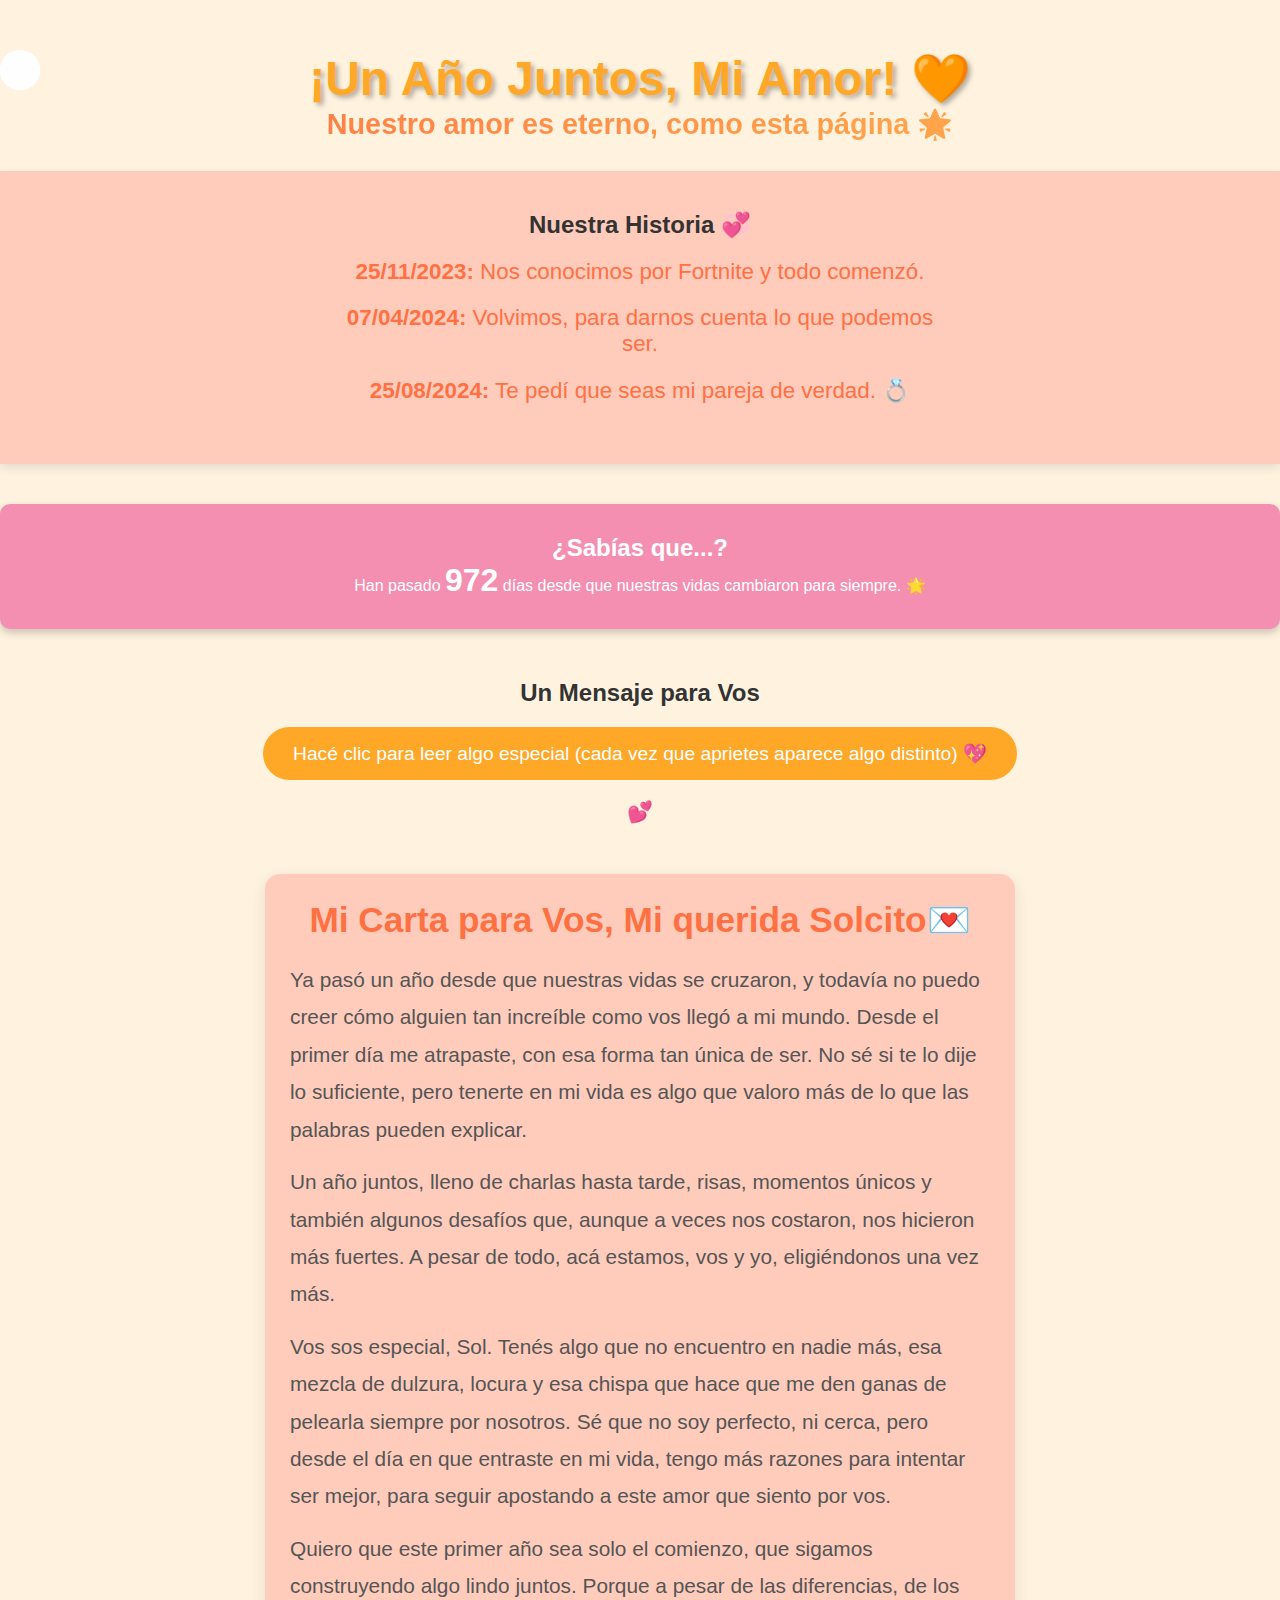
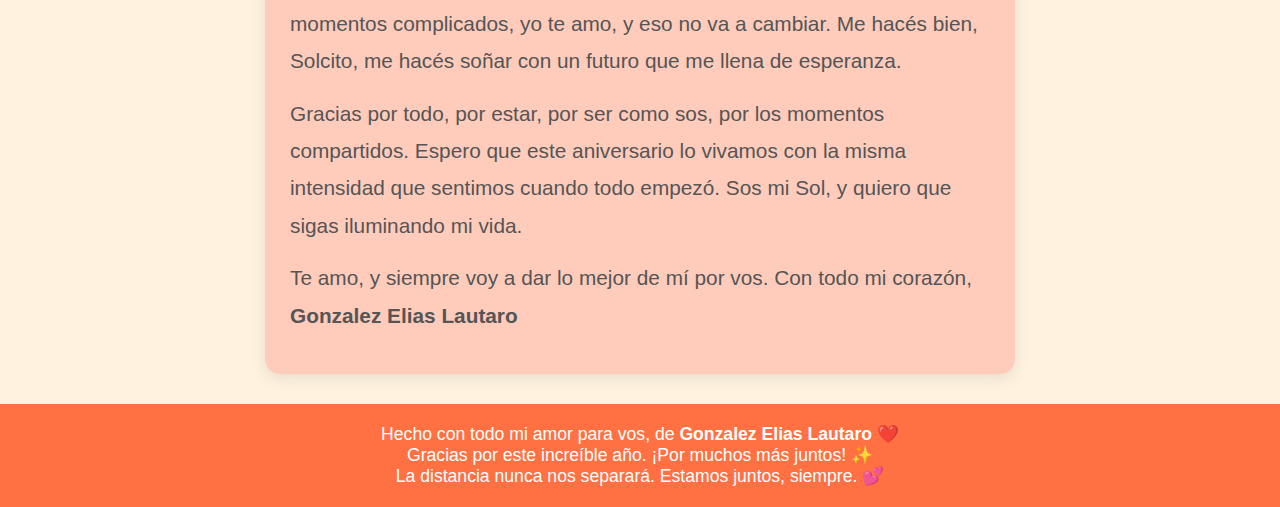
<file: index.html>
<!DOCTYPE html>
<html lang="es">
<head>
    <meta charset="UTF-8">
    <meta name="viewport" content="width=device-width, initial-scale=1.0">
    <title>Un Año Juntos</title>
    <link rel="stylesheet" href="styles.css">
</head>
<body>
    <div id="burbujas">
        <span></span><span></span><span></span><span></span><span></span>
        <span></span><span></span><span></span><span></span><span></span>
    </div>

    <header class="header">
        <h1>¡Un Año Juntos, Mi Amor! 🧡</h1>
        <h2 class="texto-gradiente">Nuestro amor es eterno, como esta página 🌟</h2>
    </header>

    <section class="cronologia">
        <h2>Nuestra Historia 💞</h2>
        <ul>
            <li><strong>25/11/2023:</strong> Nos conocimos por Fortnite y todo comenzó.</li>
            <li><strong>07/04/2024:</strong> Volvimos, para darnos cuenta lo que podemos ser.</li>
            <li><strong>25/08/2024:</strong> Te pedí que seas mi pareja de verdad. 💍</li>
        </ul>
    </section>
    
    <section class="contador">
        <h2>¿Sabías que...?</h2>
        <p id="contador-dias">Han pasado <span id="dias"></span> días desde que nuestras vidas cambiaron para siempre. 🌟</p>
    </section>

    <section class="frases">
        <h2>Un Mensaje para Vos</h2>
        <button onclick="mostrarFrase()">Hacé clic para leer algo especial (cada vez que aprietes aparece algo distinto) 💖</button>
        <p id="frase-mensaje">💕</p>
    </section>

    <section class="carta">
        <h2>Mi Carta para Vos, Mi querida Solcito💌</h2>
        <p>Ya pasó un año desde que nuestras vidas se cruzaron, y todavía no puedo creer cómo alguien tan increíble como vos llegó a mi mundo. Desde el primer día me atrapaste, con esa forma tan única de ser. No sé si te lo dije lo suficiente, pero tenerte en mi vida es algo que valoro más de lo que las palabras pueden explicar.</p>
        <p>Un año juntos, lleno de charlas hasta tarde, risas, momentos únicos y también algunos desafíos que, aunque a veces nos costaron, nos hicieron más fuertes. A pesar de todo, acá estamos, vos y yo, eligiéndonos una vez más.</p>
        <p>Vos sos especial, Sol. Tenés algo que no encuentro en nadie más, esa mezcla de dulzura, locura y esa chispa que hace que me den ganas de pelearla siempre por nosotros. Sé que no soy perfecto, ni cerca, pero desde el día en que entraste en mi vida, tengo más razones para intentar ser mejor, para seguir apostando a este amor que siento por vos.</p>
        <p>Quiero que este primer año sea solo el comienzo, que sigamos construyendo algo lindo juntos. Porque a pesar de las diferencias, de los momentos complicados, yo te amo, y eso no va a cambiar. Me hacés bien, Solcito, me hacés soñar con un futuro que me llena de esperanza.</p>
        <p>Gracias por todo, por estar, por ser como sos, por los momentos compartidos. Espero que este aniversario lo vivamos con la misma intensidad que sentimos cuando todo empezó. Sos mi Sol, y quiero que sigas iluminando mi vida.</p>
        <p>Te amo, y siempre voy a dar lo mejor de mí por vos. Con todo mi corazón, <strong>Gonzalez Elias Lautaro</strong></p>
    </section>

    <!--
    <div class="btn-container">
        <a href="regalo.html" class="btn-regalo">
            Descubrí tu regalo, beba <span>❤️</span>
        </a>
        
    </div> -->

    <!-- Js -->
    <script>
        function calcularDias() {
            const inicio = new Date("2023-11-25");
            const hoy = new Date();
            const diferencia = Math.floor((hoy - inicio) / (1000 * 60 * 60 * 24));
            document.getElementById("dias").textContent = diferencia;
        }
        calcularDias();

        function mostrarFrase() {
            const frases = [
                "Sos lo mejor que me pasó en la vida. ❤️",
                "Te amo más de lo que imaginás. 🌟",
                "Cada día a tu lado es un regalo. 🎁",
                "Gracias por ser mi persona favorita. 🧡",
                "Nunca me cansaré de amarte. 💖"
            ];
            const indice = Math.floor(Math.random() * frases.length);
            document.getElementById("frase-mensaje").textContent = frases[indice];
        }
    </script>

    <footer>
        <p>Hecho con todo mi amor para vos, de <strong>Gonzalez Elias Lautaro</strong> ❤️</p>
        <p>Gracias por este increíble año. ¡Por muchos más juntos! ✨</p>
        <p>La distancia nunca nos separará. Estamos juntos, siempre. 💕</p>
    </footer>
</body>
</html>
</file>
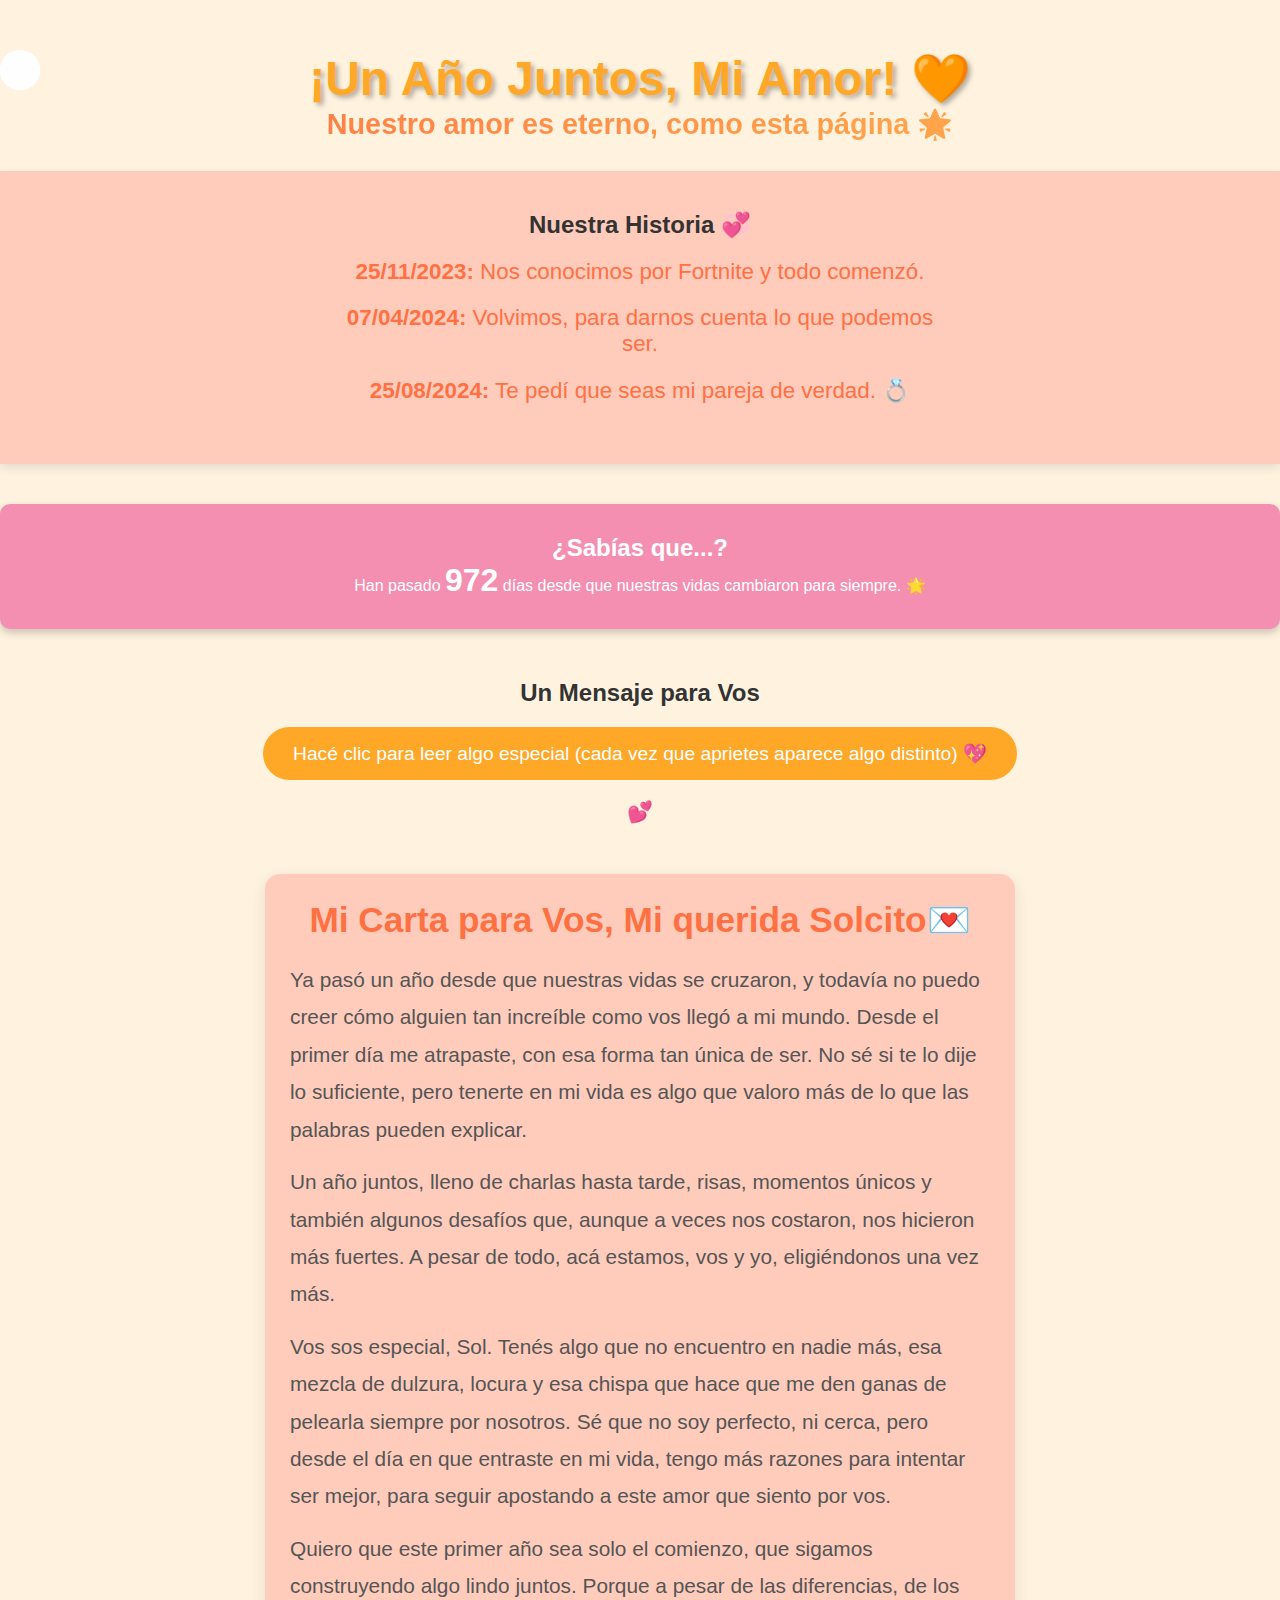
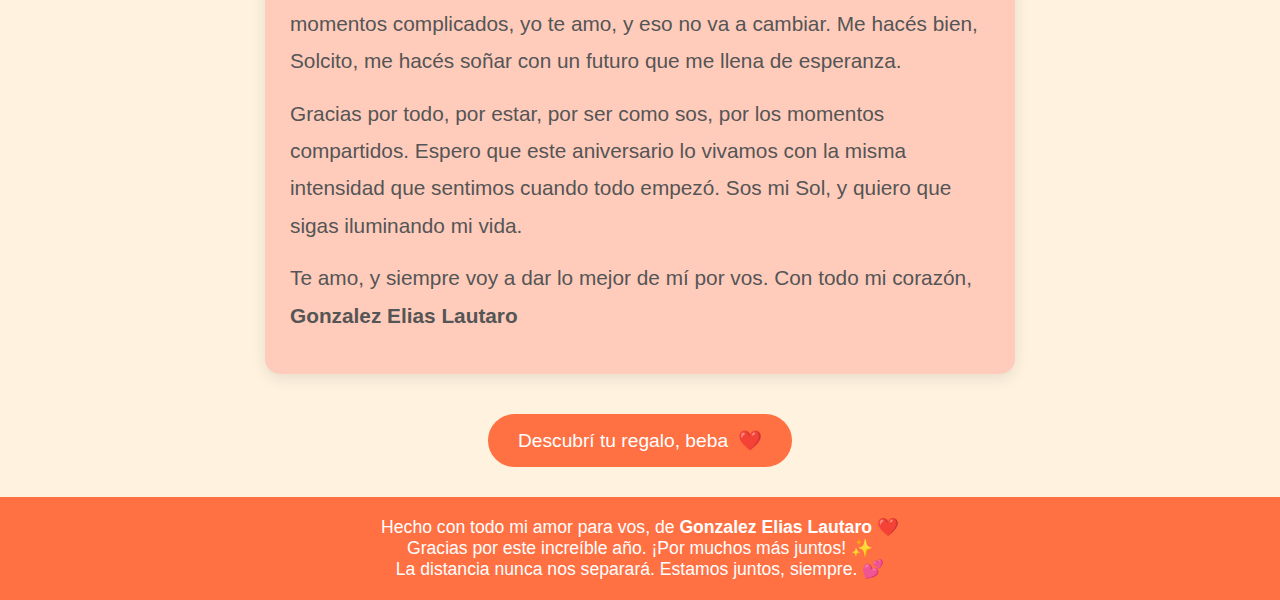
<file: Proyecto Sol/index.html>
<!DOCTYPE html>
<html lang="es">
<head>
    <meta charset="UTF-8">
    <meta name="viewport" content="width=device-width, initial-scale=1.0">
    <title>Un Año Juntos</title>
    <link rel="stylesheet" href="styles.css">
</head>
<body>
    <!-- Fondo decorativo con burbujas -->
    <div id="burbujas">
        <span></span><span></span><span></span><span></span><span></span>
        <span></span><span></span><span></span><span></span><span></span>
    </div>

    <!-- Título principal -->
    <header class="header">
        <h1>¡Un Año Juntos, Mi Amor! 🧡</h1>
        <h2 class="texto-gradiente">Nuestro amor es eterno, como esta página 🌟</h2>
    </header>

    <!-- Cronología interactiva -->
    <section class="cronologia">
        <h2>Nuestra Historia 💞</h2>
        <ul>
            <li><strong>25/11/2023:</strong> Nos conocimos por Fortnite y todo comenzó.</li>
            <li><strong>07/04/2024:</strong> Volvimos, para darnos cuenta lo que podemos ser.</li>
            <li><strong>25/08/2024:</strong> Te pedí que seas mi pareja de verdad. 💍</li>
        </ul>
    </section>

    <!-- Contador de días juntos -->
    <section class="contador">
        <h2>¿Sabías que...?</h2>
        <p id="contador-dias">Han pasado <span id="dias"></span> días desde que nuestras vidas cambiaron para siempre. 🌟</p>
    </section>

    <!-- Mensajes románticos aleatorios -->
    <section class="frases">
        <h2>Un Mensaje para Vos</h2>
        <button onclick="mostrarFrase()">Hacé clic para leer algo especial (cada vez que aprietes aparece algo distinto) 💖</button>
        <p id="frase-mensaje">💕</p>
    </section>

    <!-- Carta de amor -->
    <section class="carta">
        <h2>Mi Carta para Vos, Mi querida Solcito💌</h2>
        <p>Ya pasó un año desde que nuestras vidas se cruzaron, y todavía no puedo creer cómo alguien tan increíble como vos llegó a mi mundo. Desde el primer día me atrapaste, con esa forma tan única de ser. No sé si te lo dije lo suficiente, pero tenerte en mi vida es algo que valoro más de lo que las palabras pueden explicar.</p>
        <p>Un año juntos, lleno de charlas hasta tarde, risas, momentos únicos y también algunos desafíos que, aunque a veces nos costaron, nos hicieron más fuertes. A pesar de todo, acá estamos, vos y yo, eligiéndonos una vez más.</p>
        <p>Vos sos especial, Sol. Tenés algo que no encuentro en nadie más, esa mezcla de dulzura, locura y esa chispa que hace que me den ganas de pelearla siempre por nosotros. Sé que no soy perfecto, ni cerca, pero desde el día en que entraste en mi vida, tengo más razones para intentar ser mejor, para seguir apostando a este amor que siento por vos.</p>
        <p>Quiero que este primer año sea solo el comienzo, que sigamos construyendo algo lindo juntos. Porque a pesar de las diferencias, de los momentos complicados, yo te amo, y eso no va a cambiar. Me hacés bien, Solcito, me hacés soñar con un futuro que me llena de esperanza.</p>
        <p>Gracias por todo, por estar, por ser como sos, por los momentos compartidos. Espero que este aniversario lo vivamos con la misma intensidad que sentimos cuando todo empezó. Sos mi Sol, y quiero que sigas iluminando mi vida.</p>
        <p>Te amo, y siempre voy a dar lo mejor de mí por vos. Con todo mi corazón, <strong>Gonzalez Elias Lautaro</strong></p>
    </section>

    <!-- Botón para descubrir el regalo -->
    <div class="btn-container">
        <a href="regalo.html" class="btn-regalo">
            Descubrí tu regalo, beba <span>❤️</span>
        </a>
        
    </div>

    <!-- Script -->
    <script>
        // Contador de días
        function calcularDias() {
            const inicio = new Date("2023-11-25");
            const hoy = new Date();
            const diferencia = Math.floor((hoy - inicio) / (1000 * 60 * 60 * 24));
            document.getElementById("dias").textContent = diferencia;
        }
        calcularDias();

        // Frases románticas aleatorias
        function mostrarFrase() {
            const frases = [
                "Sos lo mejor que me pasó en la vida. ❤️",
                "Te amo más de lo que imaginás. 🌟",
                "Cada día a tu lado es un regalo. 🎁",
                "Gracias por ser mi persona favorita. 🧡",
                "Nunca me cansaré de amarte. 💖"
            ];
            const indice = Math.floor(Math.random() * frases.length);
            document.getElementById("frase-mensaje").textContent = frases[indice];
        }
    </script>

    <!-- Footer -->
    <footer>
        <p>Hecho con todo mi amor para vos, de <strong>Gonzalez Elias Lautaro</strong> ❤️</p>
        <p>Gracias por este increíble año. ¡Por muchos más juntos! ✨</p>
        <p>La distancia nunca nos separará. Estamos juntos, siempre. 💕</p>
    </footer>
</body>
</html>
</file>
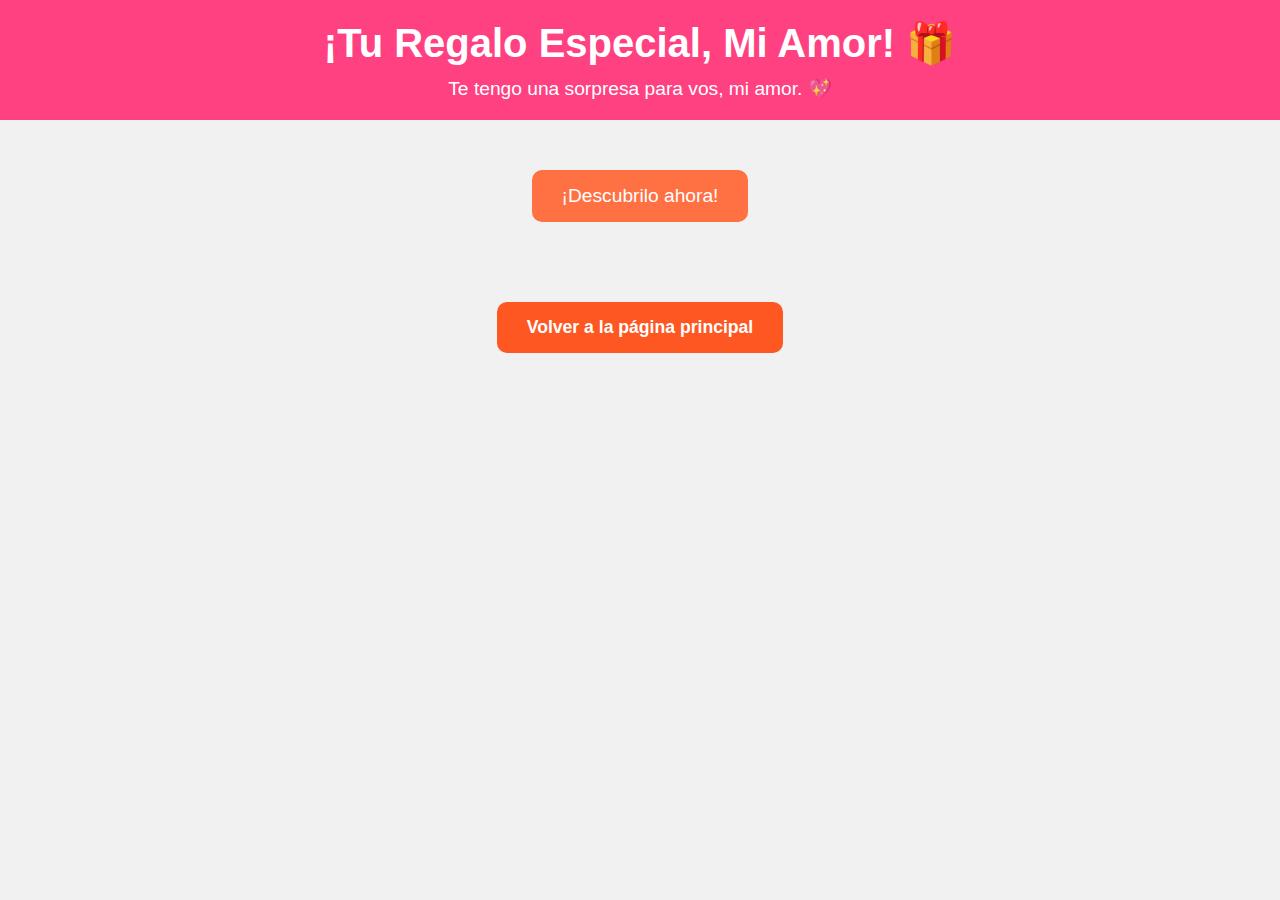
<file: Proyecto Sol/regalo.html>
<!DOCTYPE html>
<html lang="es">
<head>
    <meta charset="UTF-8">
    <meta name="viewport" content="width=device-width, initial-scale=1.0">
    <title>Tu Regalo Especial</title>
    <link rel="stylesheet" href="regalo.css">
</head>
<body>

    <!-- Header de la página -->
    <header>
        <h1>¡Tu Regalo Especial, Mi Amor! 🎁</h1>
        <p>Te tengo una sorpresa para vos, mi amor. 💖</p>
    </header>

    <!-- Sección del regalo -->
    <section class="regalo">
        <button class="revelar-btn" onclick="mostrarRegalo()">¡Descubrilo ahora!</button>
        <div id="mensaje-regalo" class="mensaje-regalo">
            <p>¡Felices 1 Año Juntos! Te amo muchísimo, y acá te dejo un código de regalo de Roblox: <strong>ABCD-1234</strong></p>
            <button class="cerrar-btn" onclick="cerrarRegalo()">Cerrar</button>
        </div>
    </section>

    <!-- Botón para regresar a la página principal -->
    <footer>
        <button class="volver-btn" onclick="window.location.href='index.html'">Volver a la página principal</button>
    </footer>

    <script>
        // Función para mostrar el regalo
        function mostrarRegalo() {
            document.getElementById("mensaje-regalo").style.display = "block";
        }

        // Función para cerrar el mensaje del regalo
        function cerrarRegalo() {
            document.getElementById("mensaje-regalo").style.display = "none";
        }
    </script>

</body>
</html>
</file>
<file: styles.css>
body {
    font-family: Arial, sans-serif;
    margin: 0;
    padding: 0;
    color: #333;
    background: #fff3e0;
    overflow-x: hidden;
}

h1, h2, p {
    margin: 0;
}

h1 {
    font-size: 3em;
    color: #ffa726;
    text-align: center;
    margin-top: 50px;
    text-shadow: 3px 3px 5px rgba(0, 0, 0, 0.3);
    animation: fadeIn 2s ease-out;
}

h2.texto-gradiente {
    background: linear-gradient(to right, #ff7043, #ffb74d);
    -webkit-background-clip: text;
    color: transparent;
    text-align: center;
    font-size: 1.8em;
    margin-bottom: 30px;
    animation: fadeIn 2s ease-out;
}

@keyframes fadeIn {
    from {
        opacity: 0;
        transform: translateY(-50px);
    }
    to {
        opacity: 1;
        transform: translateY(0);
    }
}

#burbujas span {
    position: absolute;
    display: block;
    width: 40px;
    height: 40px;
    background: rgba(255, 255, 255, 0.4);
    border-radius: 50%;
    animation: burbujas 25s infinite;
}

#burbujas span:nth-child(odd) {
    animation-duration: 20s;
}

@keyframes burbujas {
    0% {
        transform: translateY(0) scale(1);
    }
    100% {
        transform: translateY(-1000px) scale(0.5);
    }
}

.cronologia {
    background-color: #ffccbc;
    padding: 40px 0;
    text-align: center;
    box-shadow: 0 4px 10px rgba(0, 0, 0, 0.1);
    margin-bottom: 40px;
}

.cronologia ul {
    list-style-type: none;
    padding: 0;
    margin: 0 auto;
    max-width: 600px;
}

.cronologia li {
    margin: 20px 0;
    font-size: 1.4em;
    color: #ff7043;
    transition: color 0.3s ease;
}

.cronologia li:hover {
    color: #ffb74d;
}

.contador {
    background: #f48fb1;
    padding: 30px 20px;
    color: white;
    text-align: center;
    border-radius: 10px;
    box-shadow: 0 4px 8px rgba(0, 0, 0, 0.2);
}

#contador-dias span {
    font-weight: bold;
    font-size: 2em;
    color: #fff;
}

.frases {
    text-align: center;
    margin: 50px 0;
}

.frases button {
    padding: 15px 30px;
    background: #ffa726;
    color: white;
    border: none;
    border-radius: 50px;
    cursor: pointer;
    font-size: 1.2em;
    transition: background 0.3s, transform 0.3s;
    margin-top: 20px;
}

.frases button:hover {
    background: #ff7043;
    transform: scale(1.05);
}

.frases p {
    font-size: 1.3em;
    color: #ff7043;
    margin-top: 20px;
    font-weight: bold;
    display: block;
    text-align: center;
    margin-left: auto;
    margin-right: auto;
}

.carta {
    background-color: #ffccbc;
    padding: 25px;
    margin: 30px auto;
    width: 80%;
    max-width: 700px;
    border-radius: 15px;
    box-shadow: 0 4px 15px rgba(0, 0, 0, 0.1);
    animation: fadeIn 2s ease-out;
}

.carta h2 {
    color: #ff7043;
    font-size: 2.2em;
    margin-bottom: 20px;
    text-align: center;
}

.carta p {
    font-size: 1.3em;
    line-height: 1.8;
    color: #555;
    margin-bottom: 15px;
}

.btn-regalo {
    display: inline-block;
    background-color: #ff7043;
    color: white;
    padding: 15px 30px;
    text-align: center;
    border-radius: 50px;
    text-decoration: none;
    font-size: 1.2em;
    transition: background 0.3s, transform 0.3s;
    margin: 0 auto; 
    display: flex;
    align-items: center;
    justify-content: center;
    width: fit-content;
    margin-top: 40px;
    animation: fadeIn 2s ease-out;
}

.btn-regalo span {
    display: inline-block;
    margin-left: 10px;
}

.btn-regalo:hover {
    background-color: #ffb74d;
    transform: scale(1.05);
}


footer {
    background-color: #ff7043;
    color: white;
    padding: 20px;
    text-align: center;
    font-size: 1.1em;
    margin-top: 30px;
}

@media screen and (max-width: 768px) {
    h1 {
        font-size: 2.5em;
    }

    .btn-regalo {
        font-size: 1em;
        padding: 12px 25px;
    }

    .carta {
        width: 90%;
    }

    .frases button {
        font-size: 1em;
        padding: 12px 25px;
    }

    .frases p {
        font-size: 1.1em;
    }

    .cronologia ul {
        padding: 0;
        margin: 0 auto;
        max-width: 100%;
    }
}
</file>
<file: Proyecto Sol/styles.css>
/* General */
body {
    font-family: Arial, sans-serif;
    margin: 0;
    padding: 0;
    color: #333;
    background: #fff3e0;
    overflow-x: hidden;
}

h1, h2, p {
    margin: 0;
}

h1 {
    font-size: 3em;
    color: #ffa726;
    text-align: center;
    margin-top: 50px;
    text-shadow: 3px 3px 5px rgba(0, 0, 0, 0.3);
    animation: fadeIn 2s ease-out;
}

h2.texto-gradiente {
    background: linear-gradient(to right, #ff7043, #ffb74d);
    -webkit-background-clip: text;
    color: transparent;
    text-align: center;
    font-size: 1.8em;
    margin-bottom: 30px;
    animation: fadeIn 2s ease-out;
}

@keyframes fadeIn {
    from {
        opacity: 0;
        transform: translateY(-50px);
    }
    to {
        opacity: 1;
        transform: translateY(0);
    }
}

/* Fondo con burbujas */
#burbujas span {
    position: absolute;
    display: block;
    width: 40px;
    height: 40px;
    background: rgba(255, 255, 255, 0.4);
    border-radius: 50%;
    animation: burbujas 25s infinite;
}

#burbujas span:nth-child(odd) {
    animation-duration: 20s;
}

@keyframes burbujas {
    0% {
        transform: translateY(0) scale(1);
    }
    100% {
        transform: translateY(-1000px) scale(0.5);
    }
}

/* Cronología */
.cronologia {
    background-color: #ffccbc;
    padding: 40px 0;
    text-align: center;
    box-shadow: 0 4px 10px rgba(0, 0, 0, 0.1);
    margin-bottom: 40px;
}

.cronologia ul {
    list-style-type: none;
    padding: 0;
    margin: 0 auto;
    max-width: 600px;
}

.cronologia li {
    margin: 20px 0;
    font-size: 1.4em;
    color: #ff7043;
    transition: color 0.3s ease;
}

.cronologia li:hover {
    color: #ffb74d;
}

/* Contador */
.contador {
    background: #f48fb1;
    padding: 30px 20px;
    color: white;
    text-align: center;
    border-radius: 10px;
    box-shadow: 0 4px 8px rgba(0, 0, 0, 0.2);
}

#contador-dias span {
    font-weight: bold;
    font-size: 2em;
    color: #fff;
}

/* Frases */
.frases {
    text-align: center;
    margin: 50px 0;
}

.frases button {
    padding: 15px 30px;
    background: #ffa726;
    color: white;
    border: none;
    border-radius: 50px;
    cursor: pointer;
    font-size: 1.2em;
    transition: background 0.3s, transform 0.3s;
    margin-top: 20px; /* Espaciado entre el texto y el botón */
}

.frases button:hover {
    background: #ff7043;
    transform: scale(1.05);
}

.frases p {
    font-size: 1.3em;
    color: #ff7043;
    margin-top: 20px;
    font-weight: bold;
    display: block;
    text-align: center; /* Asegura que esté centrado */
    margin-left: auto;
    margin-right: auto;
}

/* Estilo de la carta */
.carta {
    background-color: #ffccbc;
    padding: 25px;
    margin: 30px auto;
    width: 80%;
    max-width: 700px;
    border-radius: 15px;
    box-shadow: 0 4px 15px rgba(0, 0, 0, 0.1);
    animation: fadeIn 2s ease-out;
}

.carta h2 {
    color: #ff7043;
    font-size: 2.2em;
    margin-bottom: 20px;
    text-align: center;
}

.carta p {
    font-size: 1.3em;
    line-height: 1.8;
    color: #555;
    margin-bottom: 15px;
}

/* Botón de regalo */
.btn-regalo {
    display: inline-block;
    background-color: #ff7043;
    color: white;
    padding: 15px 30px;
    text-align: center;
    border-radius: 50px;
    text-decoration: none;
    font-size: 1.2em;
    transition: background 0.3s, transform 0.3s;
    margin: 0 auto; /* Esto centrará el enlace */
    display: flex;
    align-items: center;
    justify-content: center;
    width: fit-content; /* Asegura que el botón mantenga el tamaño definido */
    margin-top: 40px; /* Ajusta la separación según necesites */
    animation: fadeIn 2s ease-out;
}

.btn-regalo span {
    display: inline-block;
    margin-left: 10px; /* Para que el corazón esté separado del texto */
}

.btn-regalo:hover {
    background-color: #ffb74d;
    transform: scale(1.05);
}

/* Footer */
footer {
    background-color: #ff7043;
    color: white;
    padding: 20px;
    text-align: center;
    font-size: 1.1em;
    margin-top: 30px;
}

/* Media Queries - Responsividad para móviles */
@media screen and (max-width: 768px) {
    h1 {
        font-size: 2.5em; /* Reducir el tamaño del título en pantallas más pequeñas */
    }

    .btn-regalo {
        font-size: 1em; /* Reducir el tamaño del texto en el botón */
        padding: 12px 25px; /* Ajustar el tamaño del botón */
    }

    .carta {
        width: 90%; /* Hacer la carta más pequeña en pantallas más pequeñas */
    }

    .frases button {
        font-size: 1em; /* Ajustar tamaño del texto del botón */
        padding: 12px 25px;
    }

    .frases p {
        font-size: 1.1em; /* Reducir el tamaño de las frases */
    }

    /* Asegurar que la cronología también se vea bien */
    .cronologia ul {
        padding: 0;
        margin: 0 auto;
        max-width: 100%;
    }
}
</file>
<file: Proyecto Sol/regalo.css>
/* Reset general */
* {
    margin: 0;
    padding: 0;
    box-sizing: border-box;
}

/* Body y fondo */
body {
    font-family: 'Arial', sans-serif;
    background-color: #f1f1f1;
    color: #333;
    text-align: center;
}

/* Header */
header {
    background-color: #ff4081;
    color: white;
    padding: 20px 0;
}

header h1 {
    font-size: 2.5em;
    margin-bottom: 10px;
}

header p {
    font-size: 1.2em;
}

/* Sección del regalo */
.regalo {
    margin-top: 50px;
    padding: 0 20px; /* Añadido padding para evitar que el contenido toque los bordes de la pantalla en móviles */
}

.revelar-btn {
    background-color: #ff7043;
    color: white;
    font-size: 1.2em;
    padding: 15px 30px;
    border: none;
    border-radius: 10px;
    cursor: pointer;
    transition: background-color 0.3s, transform 0.3s;
    margin-bottom: 20px; /* Añadido espacio entre el botón y el mensaje */
}

.revelar-btn:hover {
    background-color: #ff5722;
    transform: scale(1.1);
}

.mensaje-regalo {
    display: none;
    background-color: #fff;
    padding: 20px;
    margin-top: 30px;
    border-radius: 10px;
    box-shadow: 0 4px 8px rgba(0, 0, 0, 0.2);
    font-size: 1.2em;
}

.mensaje-regalo strong {
    font-size: 1.4em;
    color: #ff4081;
}

.cerrar-btn {
    background-color: #9e9e9e;
    color: white;
    border: none;
    padding: 10px 20px;
    border-radius: 5px;
    margin-top: 20px;
    cursor: pointer;
    transition: background-color 0.3s;
}

.cerrar-btn:hover {
    background-color: #616161;
}

/* Footer */
footer {
    margin-top: 50px;
    padding: 10px;
    text-align: center;
}

.volver-btn {
    background-color: #ff5722;
    color: white;
    font-size: 1.1em;
    font-weight: bold;
    border: none;
    padding: 15px 30px;
    border-radius: 10px;
    cursor: pointer;
    transition: background-color 0.3s;
}

.volver-btn:hover {
    background-color: #ff7043;
}

/* Media Queries para dispositivos móviles */
@media (max-width: 768px) {
    header h1 {
        font-size: 2em;
    }

    header p {
        font-size: 1em;
    }

    .revelar-btn {
        font-size: 1em;
        padding: 12px 25px;
    }

    .mensaje-regalo {
        font-size: 1em;
    }

    .volver-btn {
        font-size: 1em;
        padding: 12px 25px;
    }
}

@media (max-width: 480px) {
    header h1 {
        font-size: 1.6em;
    }

    header p {
        font-size: 0.9em;
    }

    .revelar-btn {
        font-size: 1em;
        padding: 10px 20px;
    }

    .mensaje-regalo {
        font-size: 0.9em;
    }

    .volver-btn {
        font-size: 1em;
        padding: 10px 20px;
    }
}
</file>
